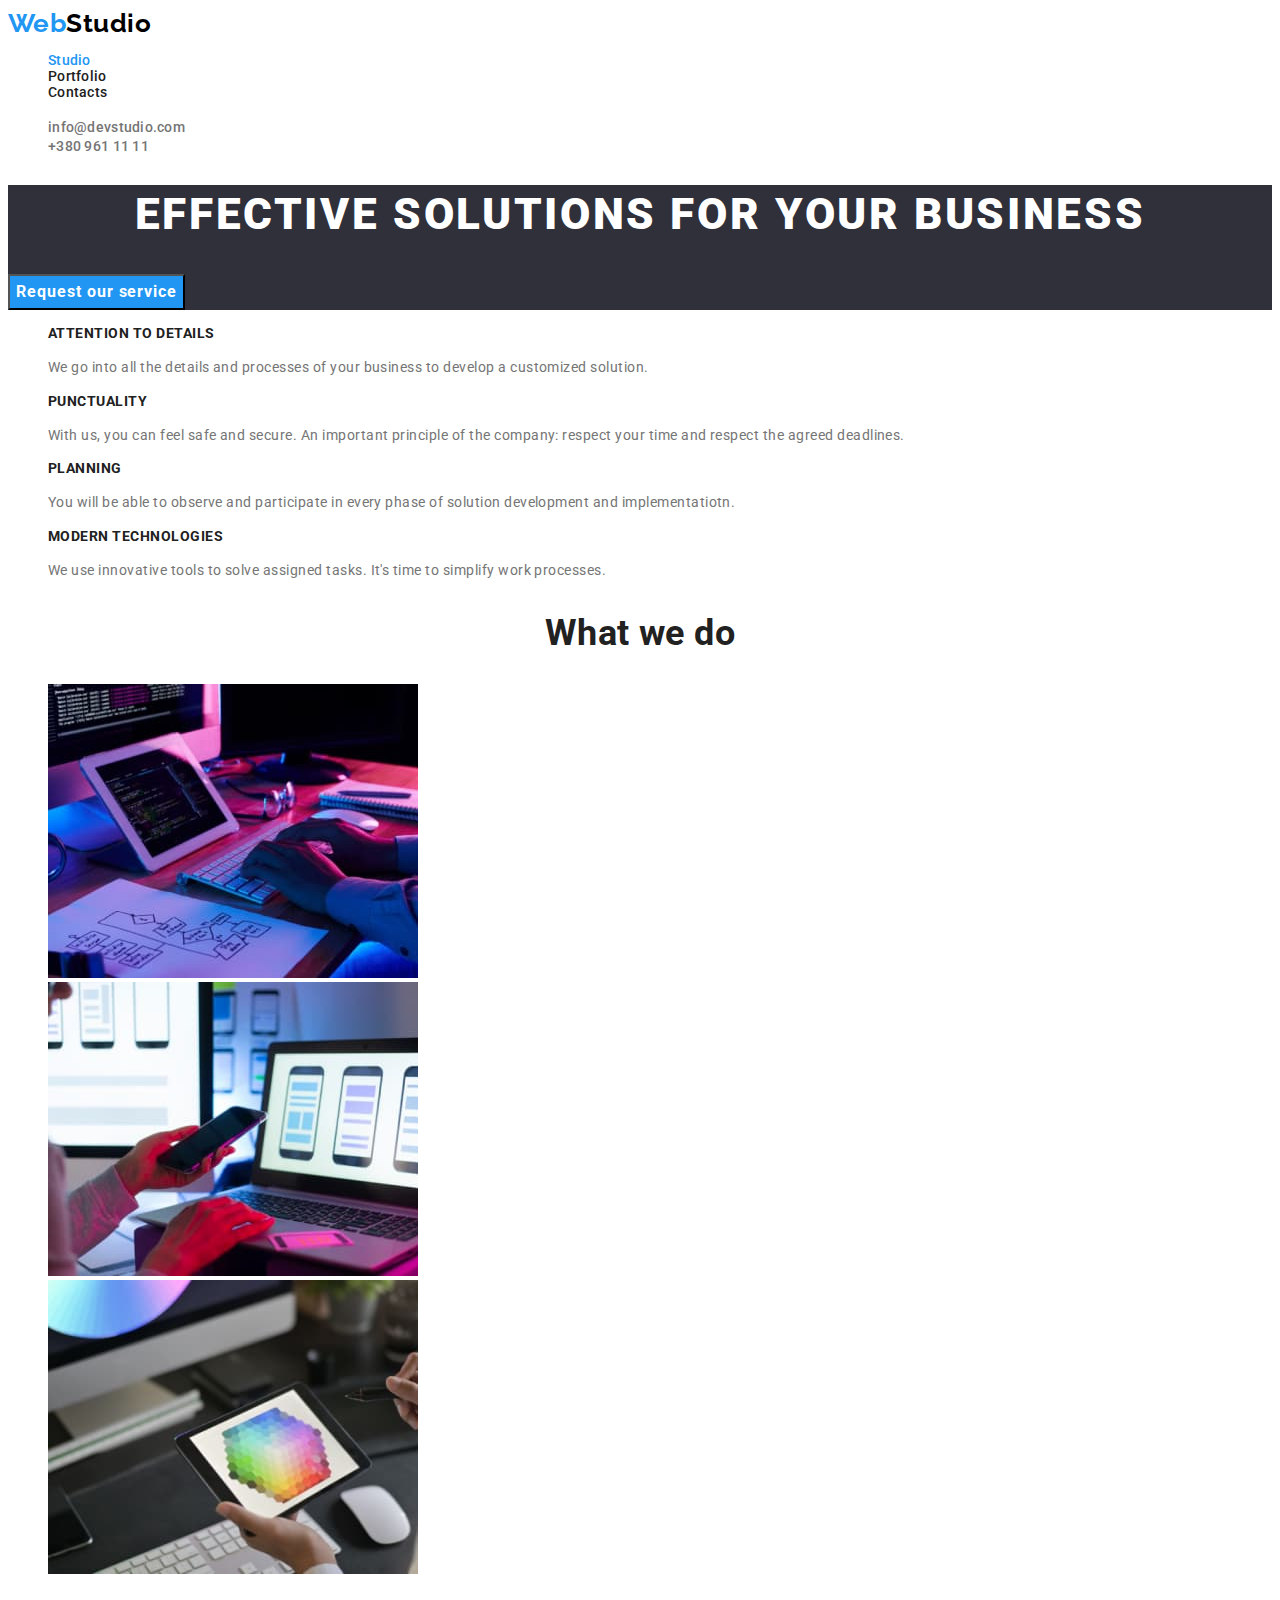
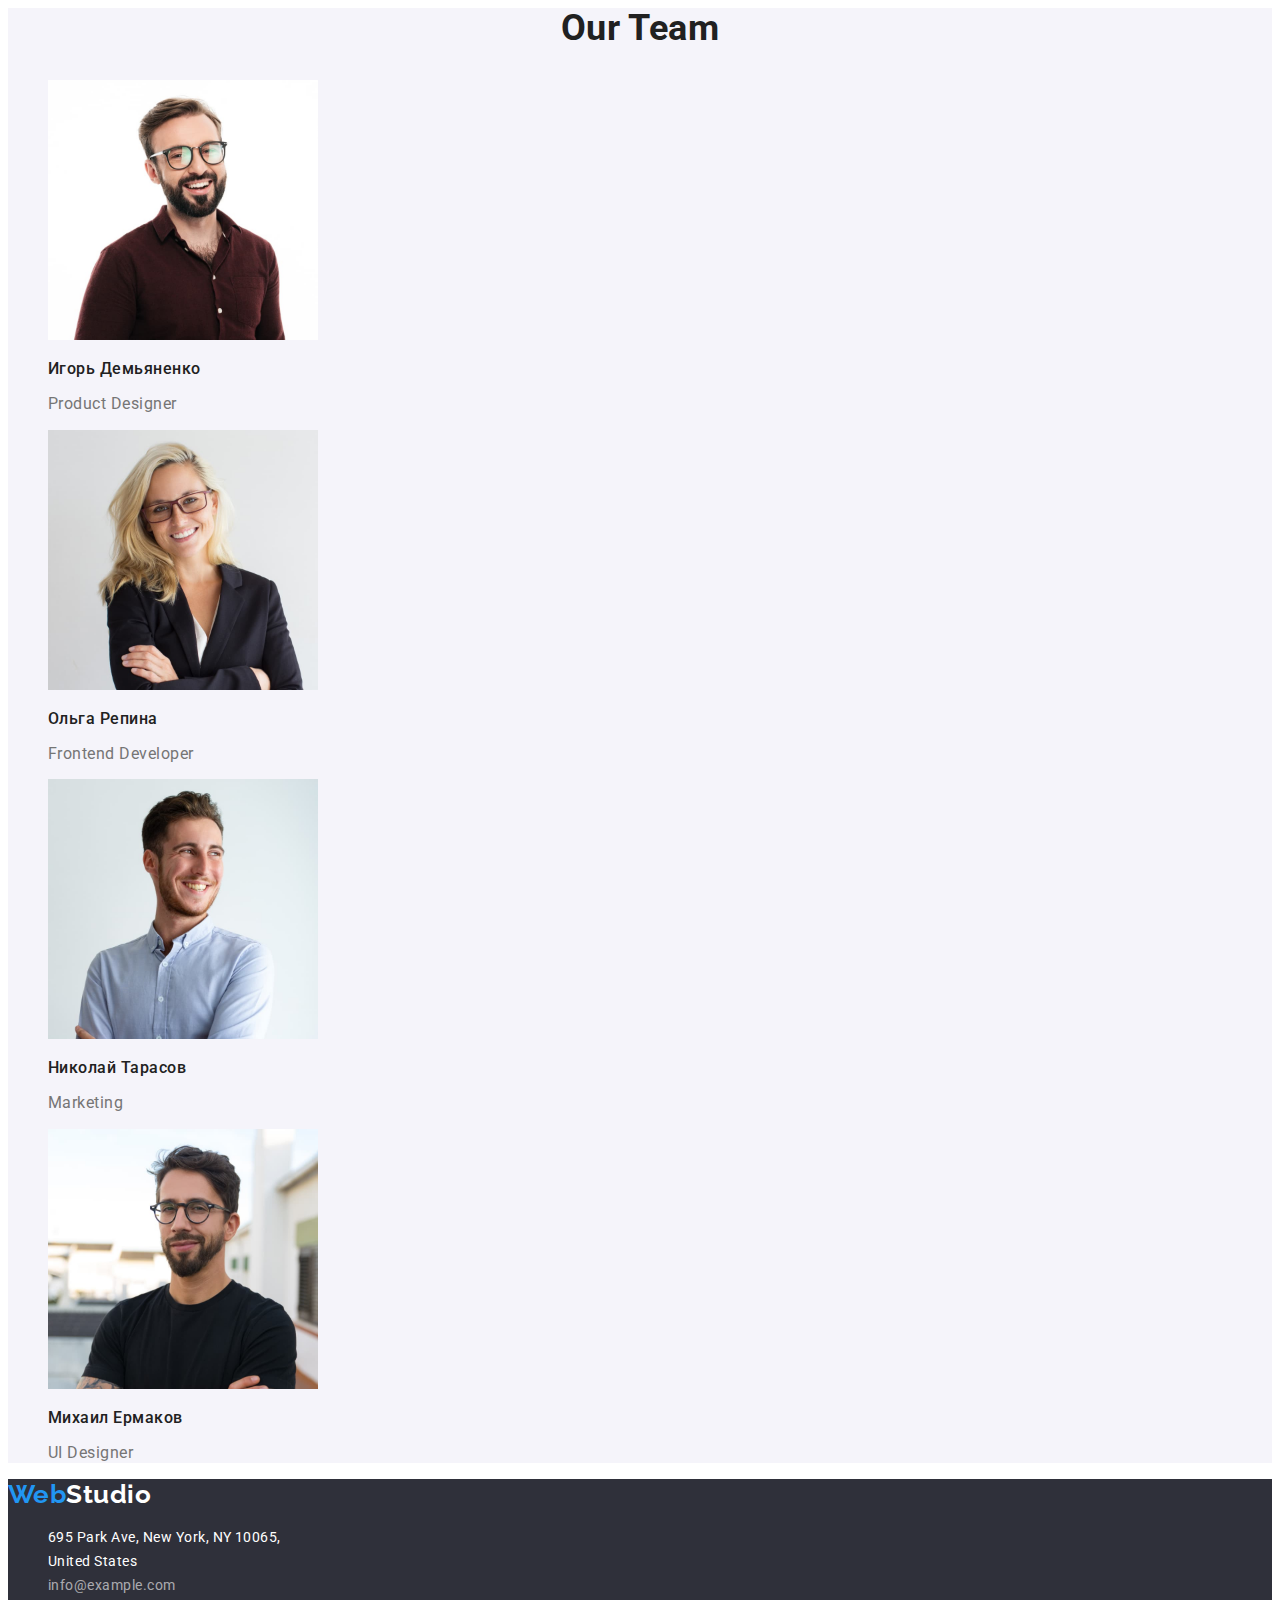
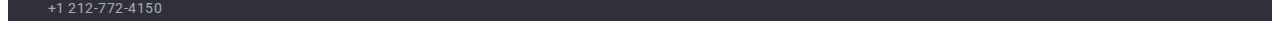
<file: index.html>
<!DOCTYPE html>
<html lang="en">
  <head>
    <title>WebStudio Homepage</title>
    <link rel="stylesheet" href="./css/styles.css" />
    <!-- Do we need next two lines? -->
    <link rel="preconnect" href="https://fonts.googleapis.com" />
    <link rel="preconnect" href="https://fonts.gstatic.com" crossorigin />
    <link
      href="https://fonts.googleapis.com/css2?family=Raleway:wght@700&family=Roboto:wght@400;500;700;900&display=swap"
      rel="stylesheet"
    />
    <meta charset="utf-8" />
  </head>

  <body>
    <!-- Header Section -->
    <header>
      <nav>
        <a href="./index.html" class="logo nodecor">Web<span class="logo-header">Studio</span></a>
        <ul class="site-nav nolist">
          <li><a class="link current nodecor" href="./index.html">Studio</a></li>
          <li><a class="link nodecor" href="./portfolio.html">Portfolio</a></li>
          <li><a class="link nodecor" href="">Contacts</a></li>
        </ul>
      </nav>
      <ul class="nolist">
        <li>
          <a class="header-contacts nodecor" href="mailto:info@devstudio.com">info@devstudio.com</a>
        </li>
        <li><a class="header-contacts nodecor" href="tel:+380961111111">+380 961 11 11</a></li>
      </ul>
    </header>

    <!-- Main section -->
    <main>
      <!-- Hero section -->
      <section class="hero">
        <h1 class="hero-title">Effective solutions for your business</h1>
        <button class="button hero" type="button">Request our service</button>
      </section>

      <!-- Advantages section -->
      <section>
        <h2 hidden>Company's advantages</h2>
        <ul class="nolist">
          <li>
            <h3 class="advantages-features">Attention to details</h3>
            <p class="advantages-text">
              We go into all the details and processes of your business to develop a customized
              solution.
            </p>
          </li>
          <li>
            <h3 class="advantages-features">Punctuality</h3>
            <p class="advantages-text">
              With us, you can feel safe and secure. An important principle of the company: respect
              your time and respect the agreed deadlines.
            </p>
          </li>
          <li>
            <h3 class="advantages-features">Planning</h3>
            <p class="advantages-text">
              You will be able to observe and participate in every phase of solution development and
              implementatiotn.
            </p>
          </li>
          <li>
            <h3 class="advantages-features">Modern technologies</h3>
            <p class="advantages-text">
              We use innovative tools to solve assigned tasks. It's time to simplify work processes.
            </p>
          </li>
        </ul>
      </section>

      <!-- 'What we do' section -->
      <section>
        <h2 class="wedo-title">What we do</h2>
        <ul class="nolist">
          <li>
            <img
              src="./images/studio/what-we-do-1.jpg"
              alt="Person types in front of a tablet"
              width="370"
              height="294"
            />
          </li>
          <li>
            <img
              src="./images/studio/what-we-do-2.jpg"
              alt="Person holds a cellphone"
              width="370"
              height="294"
            />
          </li>
          <li>
            <img
              src="./images/studio/what-we-do-3.jpg"
              alt="Person looks at a tablet"
              width="370"
              height="294"
            />
          </li>
        </ul>
      </section>

      <!-- 'Our Team' section-->
      <section class="team">
        <h2 class="team-title">Our Team</h2>
        <ul class="nolist">
          <li>
            <img
              src="./images/studio/our-team-1.jpg"
              alt="Фото Игоря Демьяненко"
              width="270"
              height="260"
              lang="ru"
            />
            <h3 class="team-name" lang="ru">Игорь Демьяненко</h3>
            <p class="team-role">Product Designer</p>
          </li>
          <li>
            <img
              src="./images/studio/our-team-2.jpg"
              alt="Фото Ольги Репиной"
              width="270"
              height="260"
              lang="ru"
            />
            <h3 class="team-name" lang="ru">Ольга Репина</h3>
            <p class="team-role">Frontend Developer</p>
          </li>
          <li>
            <img
              src="./images/studio/our-team-3.jpg"
              alt="Фото Николая Тарасова"
              width="270"
              height="260"
              lang="ru"
            />
            <h3 class="team-name" lang="ru">Николай Тарасов</h3>
            <p class="team-role">Marketing</p>
          </li>
          <li>
            <img
              src="./images/studio/our-team-4.jpg"
              alt="Фото Михаила Ермакова"
              width="270"
              height="260"
              lang="ru"
            />
            <h3 class="team-name" lang="ru">Михаил Ермаков</h3>
            <p class="team-role">UI Designer</p>
          </li>
        </ul>
      </section>
    </main>

    <!-- Footer Section -->
    <footer class="footer">
      <a class="logo nodecor" href="./index.html">Web<span class="logo-footer">Studio</span></a>
      <address>
        <ul class="nolist">
          <li>
            <a
              class="footer-location nodecor"
              href="https://goo.gl/maps/E1iEUMU5giMTUFDc8"
              target="_blank"
              >695 Park Ave, New York, NY 10065, <br />
              United States
            </a>
          </li>
          <li>
            <a class="footer-contacts nodecor" href="mailto:info@example.com">info@example.com</a>
          </li>
          <li><a class="footer-contacts nodecor" href="tel:+12127724150">+1 212-772-4150</a></li>
        </ul>
      </address>
    </footer>
  </body>
</html>
</file>
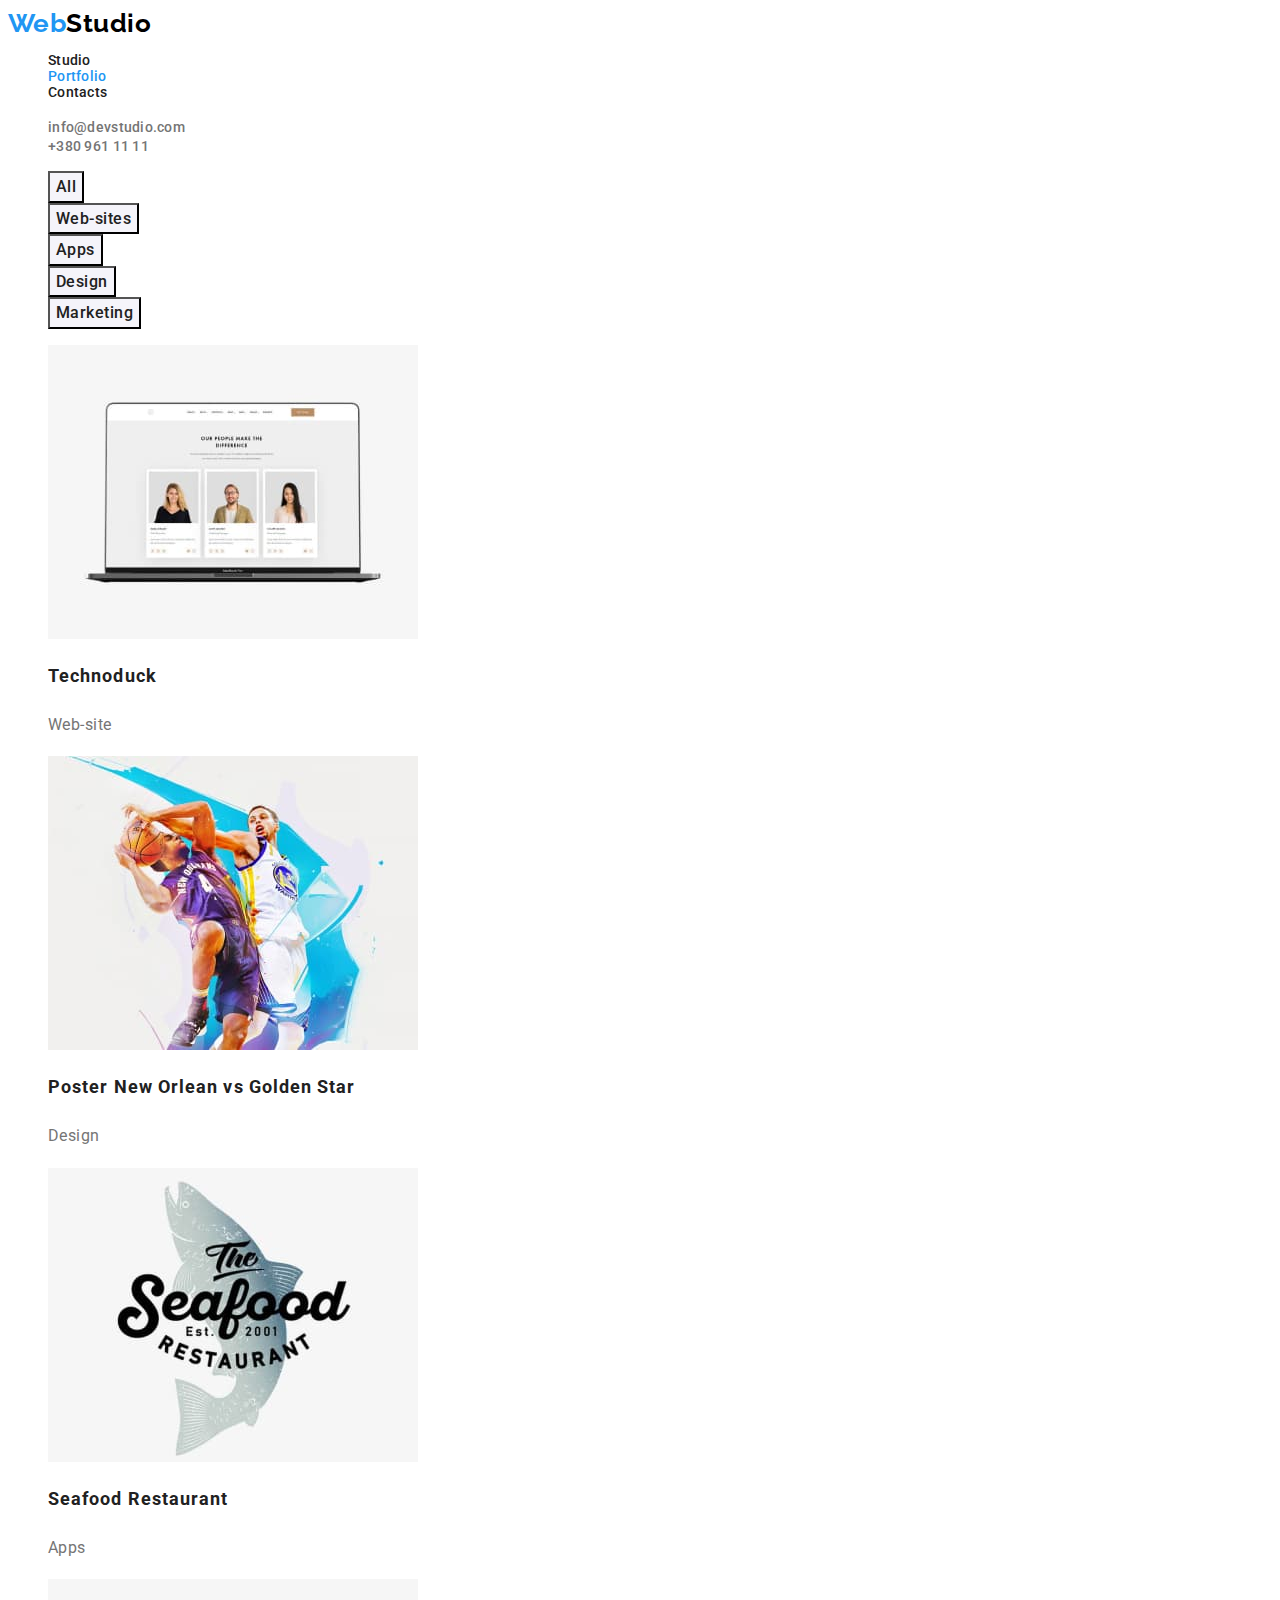
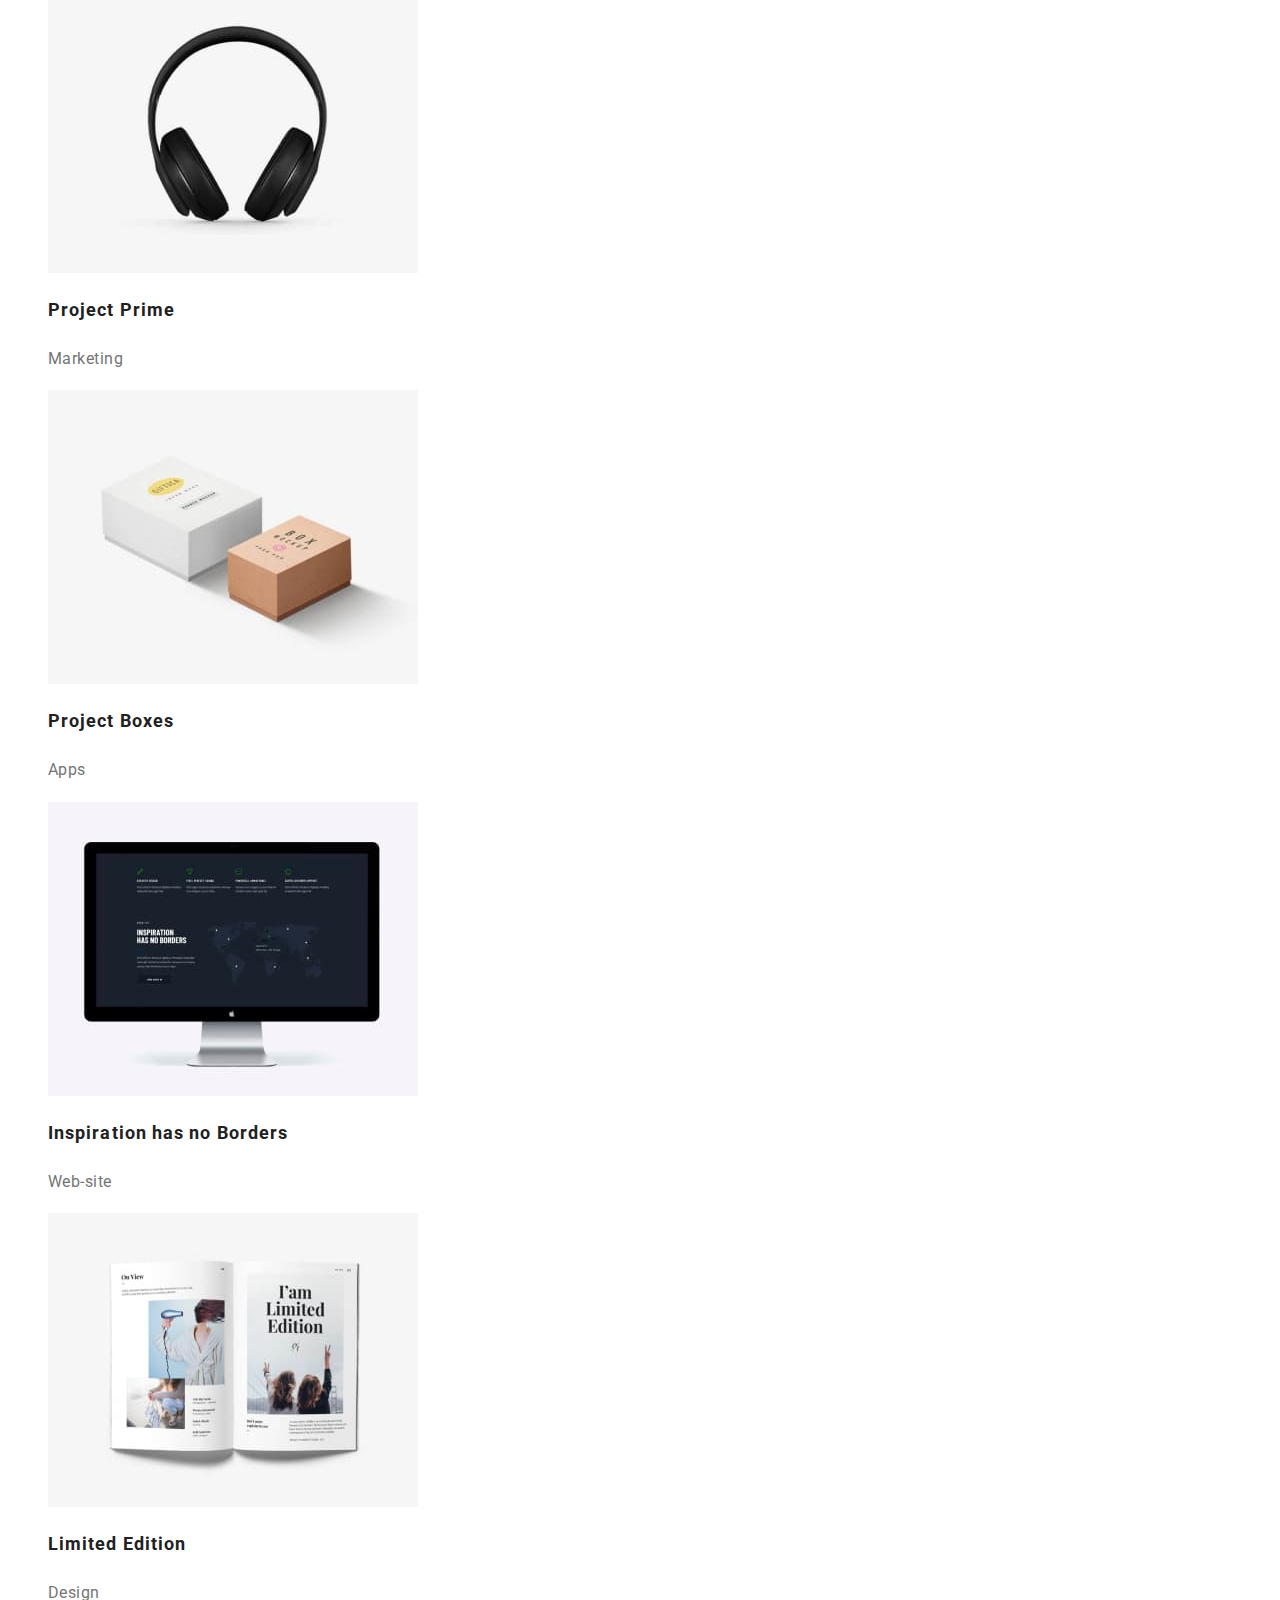
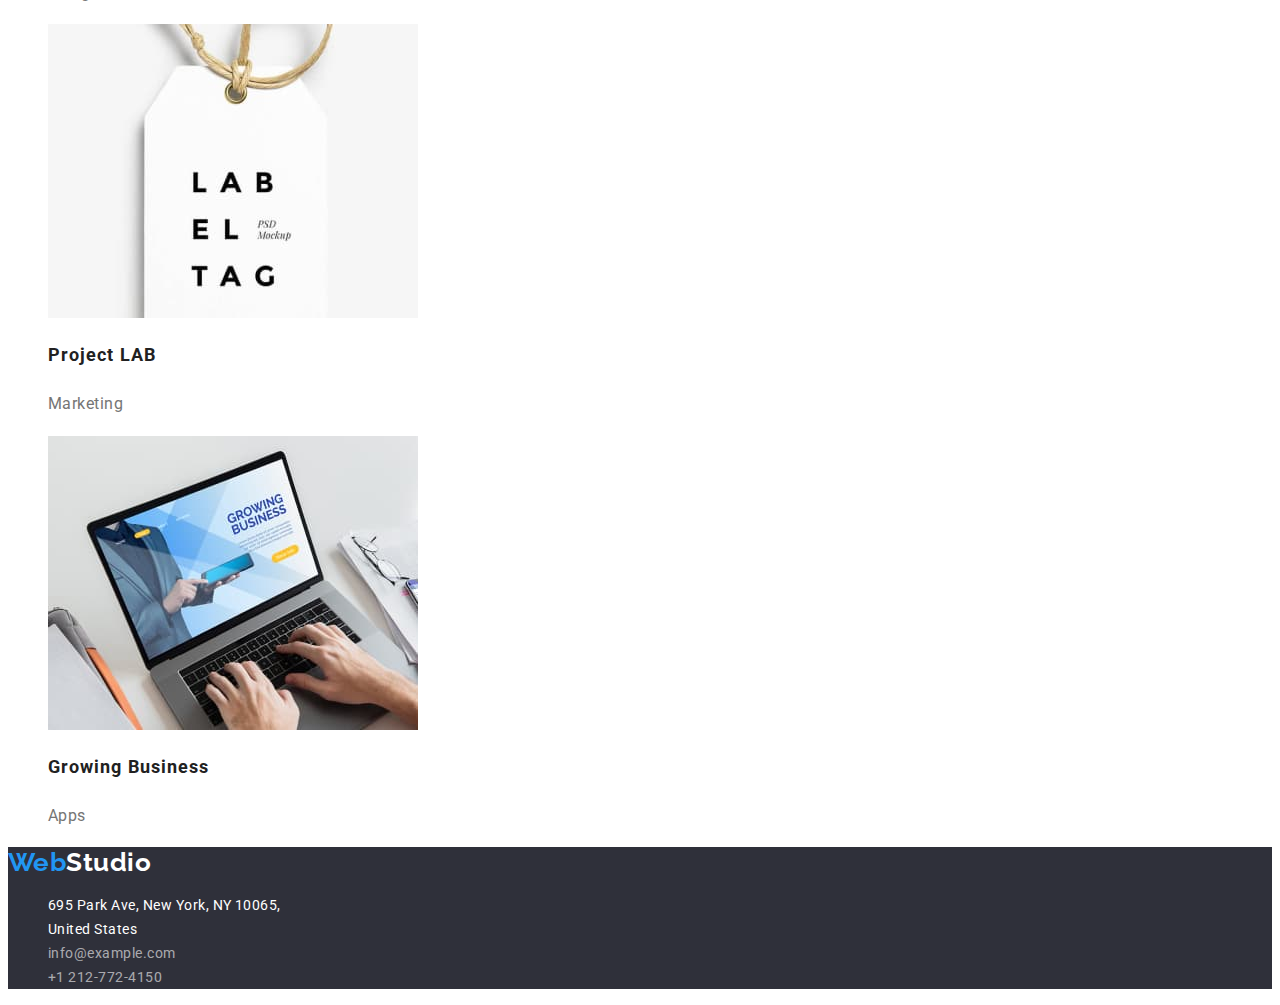
<file: portfolio.html>
<!DOCTYPE html>
<html lang="en">
  <head>
    <meta charset="UTF-8" />
    <meta http-equiv="X-UA-Compatible" content="IE=edge" />
    <meta name="viewport" content="width=device-width, initial-scale=1.0" />
    <title>WebStudio Portfolio</title>
    <link rel="stylesheet" href="./css/styles.css" />
    <link rel="preconnect" href="https://fonts.googleapis.com" />
    <link rel="preconnect" href="https://fonts.gstatic.com" crossorigin />
    <link
      href="https://fonts.googleapis.com/css2?family=Raleway:wght@700&family=Roboto:wght@400;500;700;900&display=swap"
      rel="stylesheet"
    />
  </head>

  <body>
    <!-- Header Section -->
    <header>
      <nav>
        <a href="./index.html" class="logo nodecor">Web<span class="logo-header">Studio</a>
        <ul class="site-nav nolist">
          <li><a class="link nodecor" href="./index.html">Studio</a></li>
          <li><a class="link current nodecor" href="./portfolio.html">Portfolio</a></li>
          <li><a class="link nodecor" href="">Contacts</a></li>
        </ul>
      </nav>
      <ul class="nolist">
        <li>
          <a class="header-contacts nodecor" href="mailto:info@devstudio.com">info@devstudio.com</a>
        </li>
        <li><a class="header-contacts nodecor" href="tel:+380961111111">+380 961 11 11</a></li>
      </ul>
    </header>

    <!-- Main section -->
    <main>
      <section>
        <h1 hidden>List of items in portfolio</h1>
        <ul class="nolist">
          <li><button class="button idle" type="button">All</button></li>
          <li><button class="button idle" type="button">Web-sites</button></li>
          <li><button class="button idle" type="button">Apps</button></li>
          <li><button class="button idle" type="button">Design</button></li>
          <li><button class="button idle" type="button">Marketing</button></li>
        </ul>
        <!-- List of items with filter -->
        <ul class="nolist">
          <li>
            <a class="nodecor" href="">
              <img
                src="./images/portfolio/technoduck.jpg"
                alt="Laptop with people's photos"
                width="370"
                height="294"
              />
              <h2 class="items-title">Technoduck</h2>
              <p class="items-filter">Web-site</p>
              <!-- <p class="visually-hidden">
                Lorem, ipsum dolor sit amet consectetur adipisicing elit. Fugiat, pariatur.
              </p> -->
            </a>
          </li>
          <li>
            <a class="nodecor" href="">
              <img
                src="./images/portfolio/poster-new-orlean-vs-golden-star.jpg"
                alt="Two basketball players"
                width="370"
                height="294"
              />
              <h2 class="items-title">Poster New Orlean vs Golden Star</h2>
              <p class="items-filter">Design</p>
              <!-- <p class="visually-hidden">
                Lorem, ipsum dolor sit amet consectetur adipisicing elit. Fugiat, pariatur.
              </p> -->
            </a>
          </li>
          <li>
            <a class="nodecor" href="">
              <img
                src="./images/portfolio/seafood-restaurant.jpg"
                alt="The logo of the restorant with fish in the background"
                width="370"
                height="294"
              />
              <h2 class="items-title">Seafood Restaurant</h2>
              <p class="items-filter">Apps</p>
              <!-- <p class="visually-hidden">
                Lorem, ipsum dolor sit amet consectetur adipisicing elit. Fugiat, pariatur.
              </p> -->
            </a>
          </li>
          <li>
            <a class="nodecor" href="">
              <img
                src="./images/portfolio/project-prime.jpg"
                alt="Headphones"
                width="370"
                height="294"
              />
              <h2 class="items-title">Project Prime</h2>
              <p class="items-filter">Marketing</p>
              <!-- <p class="visually-hidden">
                Lorem, ipsum dolor sit amet consectetur adipisicing elit. Fugiat, pariatur.
              </p> -->
            </a>
          </li>
          <li>
            <a class="nodecor" href="">
              <img
                src="./images/portfolio/project-boxes.jpg"
                alt="Two boxes of different sizes"
                width="370"
                height="294"
              />
              <h2 class="items-title">Project Boxes</h2>
              <p class="items-filter">Apps</p>
              <!-- <p class="visually-hidden">
                Lorem, ipsum dolor sit amet consectetur adipisicing elit. Fugiat, pariatur.
              </p> -->
            </a>
          </li>
          <li>
            <a class="nodecor" href="">
              <img
                src="./images/portfolio/inspiration-has-no-borders.jpg"
                alt="Personal computer"
                width="370"
                height="294"
              />
              <h2 class="items-title">Inspiration has no Borders</h2>
              <p class="items-filter">Web-site</p>
              <!-- <p class="visually-hidden">
                Lorem, ipsum dolor sit amet consectetur adipisicing elit. Fugiat, pariatur.
              </p> -->
            </a>
          </li>
          <li>
            <a class="nodecor" href="">
              <img
                src="./images/portfolio/limited-edition.jpg"
                alt="Openned book"
                width="370"
                height="294"
              />
              <h2 class="items-title">Limited Edition</h2>
              <p class="items-filter">Design</p>
              <!-- <p class="visually-hidden">
                Lorem, ipsum dolor sit amet consectetur adipisicing elit. Fugiat, pariatur.
              </p> -->
            </a>
          </li>
          <li>
            <a class="nodecor" href="">
              <img
                src="./images/portfolio/project-lab.jpg"
                alt="White tag on a string"
                width="370"
                height="294"
              />
              <h2 class="items-title">Project LAB</h2>
              <p class="items-filter">Marketing</p>
              <!-- <p class="visually-hidden">
                Lorem, ipsum dolor sit amet consectetur adipisicing elit. Fugiat, pariatur.
              </p> -->
            </a>
          </li>
          <li>
            <a class="nodecor" href="">
              <img
                src="./images/portfolio/growing-business.jpg"
                alt="Person is typing something on a laptop"
                width="370"
                height="294"
              />
              <h2 class="items-title">Growing Business</h2>
              <p class="items-filter">Apps</p>
              <!-- <p class="visually-hidden">
                Lorem, ipsum dolor sit amet consectetur adipisicing elit. Fugiat, pariatur.
              </p> -->
            </a>
          </li>
        </ul>
      </section>
    </main>
    <!-- Footer Section -->
    <footer class="footer">
      <a class="logo nodecor" href="./index.html">Web<span class="logo-footer">Studio</span></a>
      <address>
        <ul class="nolist">
          <li>
            <a
              class="footer-location nodecor"
              href="https://goo.gl/maps/E1iEUMU5giMTUFDc8"
              target="_blank"
              >695 Park Ave, New York, NY 10065,<br />United States
            </a>
          </li>
          <li>
            <a class="footer-contacts nodecor" href="mailto:info@example.com">info@example.com</a>
          </li>
          <li><a class="footer-contacts nodecor" href="tel:+12127724150">+1 212-772-4150</a></li>
        </ul>
      </address>
    </footer>
  </body>
</html>
</file>
<file: css/styles.css>
/* Variables */
:root {
  --brand-color: #2196f3;
  --bg-color-dark: #2f303a;
  --bg-color-light: #f5f4fa;
  --text-primary: #757575;
  --text-secondary: #212121;
  --accent-color: #ffffff;
  --footer-contacts-color: rgba(255, 255, 255, 0.6);
  --logo-header-color: #000000;
}

body {
  font-family: 'Roboto', sans-serif;
  letter-spacing: 0.03em;

  background-color: var(--accent-color);
  color: var(--text-primary);
}

/*Singletones and Patterns*/
.nolist {
  list-style: none;
}
.nodecor {
  text-decoration: none;
}

/* .visually-hidden {
  position: absolute;
  white-space: nowrap;
  width: 1px;
  height: 1px;
  overflow: hidden;
  border: 0;
  padding: 0;
  clip: rect(0 0 0 0);
  clip-path: inset(50%);
  margin: -1px;
} */

/* Buttons */
.button {
  font-family: inherit;
  cursor: pointer;
  font-weight: 500;
  font-size: 16px;
  line-height: 1.6;
  text-align: center;
  letter-spacing: inherit;
}

.button.active {
  background-color: var(--brand-color);
  color: var(--accent-color);
}

.button.idle {
  background-color: var(--bg-color-light);
  color: var(--text-secondary);
}

.button.hero {
  font-weight: 700;
  font-size: 16px;
  line-height: 1.88;
  align-items: center;
  text-align: center;
  letter-spacing: 0.06em;

  background-color: var(--brand-color);
  color: var(--accent-color);
}

.button:hover,
.button:focus,
.button:active {
  background-color: var(--brand-color);
  color: var(--accent-color);
}

/* HEADER */
.logo {
  font-family: 'Raleway', sans-serif;
  font-weight: 700;
  font-size: 26px;
  line-height: 1.2;

  color: var(--brand-color);
}
.logo-header {
  color: var(--logo-header-color);
}

.logo-footer {
  color: var(--accent-color);
}

/* Site navigation */
.site-nav {
  font-weight: 500;
  font-size: 14px;
  line-height: 1.14;
  letter-spacing: 0.02em;
}
.site-nav a:hover,
.site-nav a:focus,
.header-contacts:hover,
.header-contacts:focus {
  color: var(--brand-color);
}

.link {
  color: var(--text-secondary);
}
.site-nav .link.current {
  color: var(--brand-color);
}

/* Header Contacts */
.header-contacts {
  font-weight: 500;
  font-size: 14px;
  line-height: 1.14;
  letter-spacing: 0.02em;

  color: inherit;
}

/* HEADER end */

/* STUDIO PAGE MAIN */

/* Hero section */
.hero {
  background-color: var(--bg-color-dark);
}
.hero-title {
  font-weight: 900;
  font-size: 44px;
  line-height: 1.36;
  text-align: center;
  letter-spacing: 0.06em;
  text-transform: uppercase;

  color: var(--accent-color);
}

/* Advantages section */
.advantages-features {
  font-weight: 700;
  font-size: 14px;
  line-height: 1.14;
  text-transform: uppercase;

  color: var(--text-secondary);
}

.advantages-text {
  font-size: 14px;
  line-height: 1.7;
}

/* We do section */
.wedo-title {
  font-weight: 700;
  font-size: 36px;
  line-height: 1.16;
  text-align: center;

  color: var(--text-secondary);
}

/* Team section */
.team {
  background-color: var(--bg-color-light);
}
.team-title {
  font-weight: 700;
  font-size: 36px;
  line-height: 1.16;
  text-align: center;

  color: var(--text-secondary);
}

.team-name {
  font-weight: 500;
  font-size: 16px;
  line-height: 1.18;

  color: var(--text-secondary);
}

.team-role {
  font-weight: 400;
  font-size: 16px;
  line-height: 1.18;
}

/* STUDIO PAGE MAIN end*/

/* PORTFOLIO PAGE */
.items-title {
  font-weight: 700;
  font-size: 18px;
  line-height: 2;
  letter-spacing: 0.06em;

  color: var(--text-secondary);
}
.items-filter {
  font-size: 16px;
  line-height: 1.9;

  color: var(--text-primary);
}
/* PORTFOLIO PAGE end */

/* Footer */

.footer {
  font-style: normal;

  background-color: var(--bg-color-dark);
}

.footer-location {
  font-size: 14px;
  font-style: normal;
  line-height: 1.7;

  color: var(--accent-color);
}
.footer-contacts {
  font-size: 14px;
  font-style: normal;
  line-height: 1.7;

  color: var(--footer-contacts-color);
}

.footer-location:hover,
.footer-location:focus,
.footer-contacts:hover,
.footer-contacts:focus {
  color: var(--brand-color);
}
</file>
